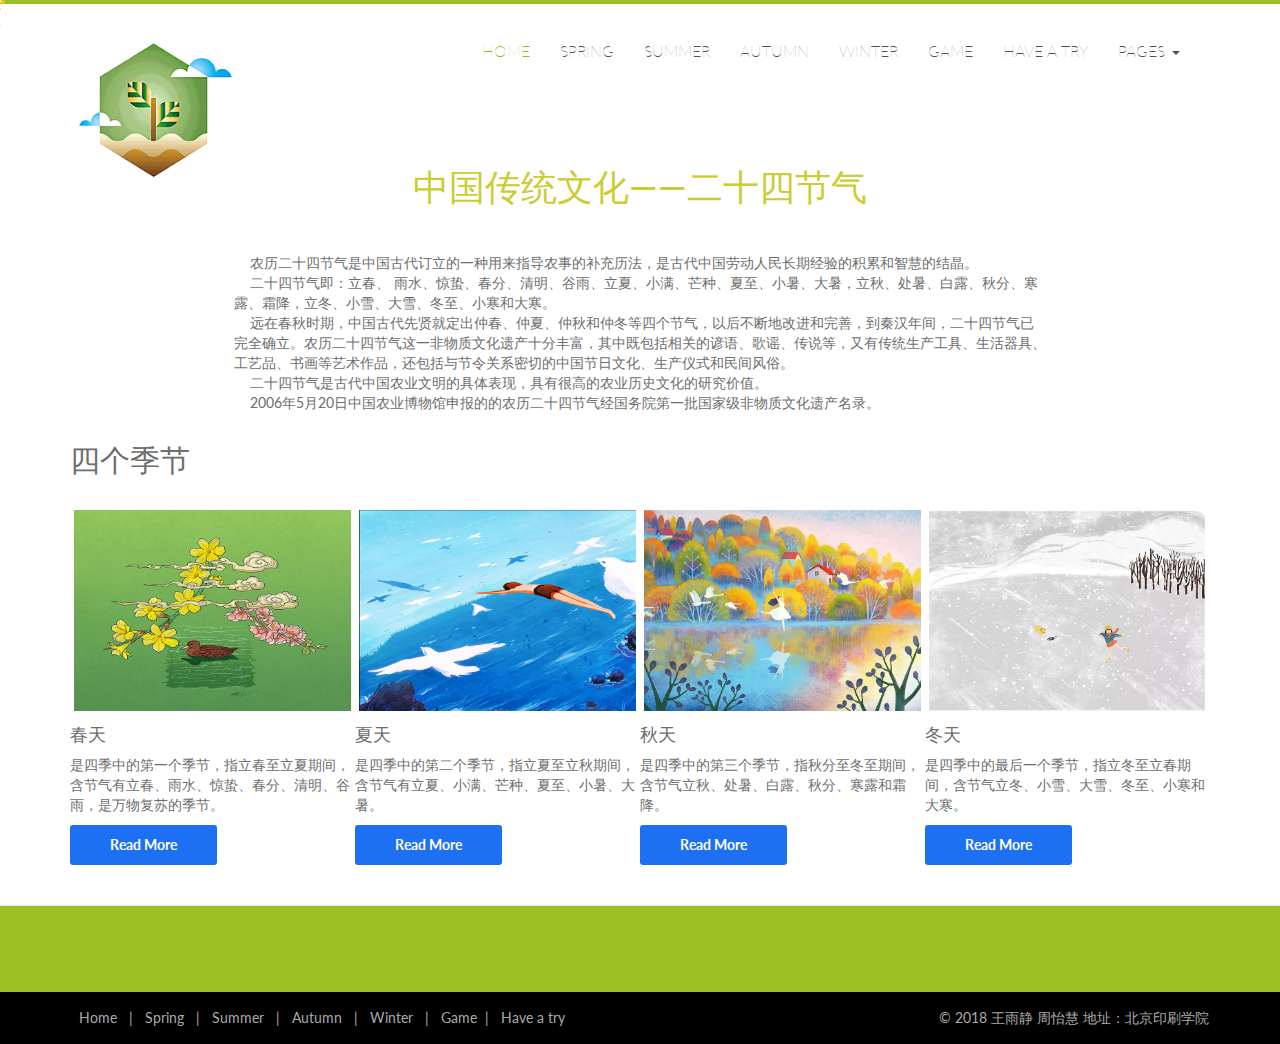
<file: index.html>
<!DOCTYPE html>
<html lang="en">
<head>
	<meta charset="utf-8">
	<meta name="viewport" content="width=device-width, initial-scale=1.0">
	<meta name="description" content="">
	<meta name="author" content="">
	<title>Home</title>
	<link rel="favicon" href="assets/images/favicon.png">
	<link rel="stylesheet" media="screen" href="https://fonts.googleapis.com/css?family=Open+Sans:300,400,700">
	<link rel="stylesheet" href="assets/css/bootstrap.min.css">
	<link rel="stylesheet" href="assets/css/font-awesome.min.css"> 
	<link rel="stylesheet" href="assets/css/bootstrap-theme.css" media="screen"> 
	<link rel="stylesheet" href="assets/css/style.css">
    <link rel='stylesheet' id='camera-css'  href='assets/css/camera.css' type='text/css' media='all'> 
	<!-- HTML5 shim and Respond.js IE8 support of HTML5 elements and media queries -->
	<!--[if lt IE 9]>
	<script src="assets/js/html5shiv.js"></script>
	<script src="assets/js/respond.min.js"></script>
	<![endif]-->
<style type="text/css">
.title {
	font-size: 36px;
	color: #CC3;
	text-decoration: blink;
}
</style></head>
<body>
	<!-- Fixed navbar -->
	<div class="navbar navbar-inverse">
		<div class="container">
			<div class="navbar-header">
				<!-- Button for smallest screens -->
				<button type="button" class="navbar-toggle" data-toggle="collapse" data-target=".navbar-collapse"><span class="icon-bar"></span><span class="icon-bar"></span><span class="icon-bar"></span></button>
				<a class="navbar-brand" href="index.html">
					<img src="images/logo.gif" alt="Techro HTML5 template"></a>
			</div>
			<div class="navbar-collapse collapse">
				<ul class="nav navbar-nav pull-right mainNav">
					<li class="active"><a href="index.html">Home</a></li>
					<li><a href="spring.html">Spring</a></li>
					<li><a href="summer.html">Summer</a></li>
					<li><a href="autumn.html">Autumn</a></li>
					<li><a href="winter.html">Winter</a></li>
                    <li><a href="pintugame.html">Game</a></li>
                    <li><a href="have a try.html">Have a try</a></li>
					<li class="dropdown">
						<a href="#" class="dropdown-toggle" data-toggle="dropdown">Pages <b class="caret"></b></a>
						<ul class="dropdown-menu">
							<li><a href="spring.html">Spring</a></li>
							<li><a href="summer.html">Summer</a></li>
							<li><a href="autumn.html">Autumn</a></li>
							<li><a href="winter.html">Winter</a></li>
						</ul>
					</li>

				</ul>
			</div>
			<!--/.nav-collapse -->
		</div>
	</div>
	<!-- /.navbar -->

	<!-- Header --><!-- /Header -->
  
      <section class="container">
      <div class="row"></div>
      </section>
      
    <section class="container">
<div class="row">
<div align="center">
  <table width="812" border="0">
    <tr>
      <td><div align="center">
        <p class="title">&nbsp;</p>
        <p class="title">中国传统文化——二十四节气</p>
        <p>&nbsp;</p>
      </div></td>
      </tr>
    <tr>
      <td><div label-module="para">&nbsp;&nbsp;&nbsp;&nbsp;农历二十四节气是中国古代订立的一种用来指导农事的补充历法，是古代中国劳动人民长期经验的积累和智慧的结晶。</div>
        <div label-module="para">&nbsp;&nbsp;&nbsp;&nbsp;二十四节气即：立春、 雨水、惊蛰、春分、清明、谷雨、立夏、小满、芒种、夏至、小暑、大暑，立秋、处暑、白露、秋分、寒露、霜降，立冬、小雪、大雪、冬至、小寒和大寒。</div>
        <div label-module="para">&nbsp;&nbsp;&nbsp;&nbsp;远在春秋时期，中国古代先贤就定出仲春、仲夏、仲秋和仲冬等四个节气，以后不断地改进和完善，到秦汉年间，二十四节气已完全确立。农历二十四节气这一非物质文化遗产十分丰富，其中既包括相关的谚语、歌谣、传说等，又有传统生产工具、生活器具、工艺品、书画等艺术作品，还包括与节令关系密切的中国节日文化、生产仪式和民间风俗。</div>
        <div label-module="para">&nbsp;&nbsp;&nbsp;&nbsp;二十四节气是古代中国农业文明的具体表现，具有很高的农业历史文化的研究价值。</div>
        <div label-module="para">&nbsp;&nbsp;&nbsp;&nbsp;2006年5月20日中国农业博物馆申报的的农历二十四节气经国务院第一批国家级非物质文化遗产名录。</div></td>
      </tr>
  </table>
</div>
<div class="col-md-12">
  <h2><span>四个季节</span></h2>
    <div class="carousel slide" id="myCarousel">
        <div class="carousel-inner">
            <div class="item active">
                    <ul class="thumbnails">
                        <li class="col-md-3">
                            <div class="thumbnail">
                                <a href="#"><img src="assets/images/portfolio/spring.jpg" alt=""></a>
                            </div>
                            <div class="caption">
                                <h4>春天</h4>
                				<p>是四季中的第一个季节，指立春至立夏期间，含节气有立春、雨水、惊蛰、春分、清明、谷雨，是万物复苏的季节。</p>
                                <a class="btn btn-mini" href="spring.html">Read More</a>
                            </div>
                        </li>
                        <li class="col-md-3">
                            <div class="thumbnail">
                                <a href="#"><img src="assets/images/portfolio/summer.jpg" alt=""></a>
                            </div>
                            <div class="caption">
                                <h4>夏天</h4>
                				<p>是四季中的第二个季节，指立夏至立秋期间，含节气有立夏、小满、芒种、夏至、小暑、大暑。</p>
                                <a class="btn btn-mini" href="summer.html">Read More</a>
                            </div>
                        </li>
                        <li class="col-md-3">
                            <div class="thumbnail">
                                <a href="#"><img src="assets/images/portfolio/fall.jpg" alt=""></a>
                            </div>
                            <div class="caption">
                                <h4>秋天</h4>
                				<p>是四季中的第三个季节，指秋分至冬至期间，含节气立秋、处暑、白露、秋分、寒露和霜降。</p>
                                <a class="btn btn-mini" href="autumn.html">Read More</a>
                            </div>
                        </li>
                        <li class="col-md-3">
                            <div class="thumbnail">
                                <a href="#"><img src="assets/images/portfolio/winter.jpg" alt=""></a>
                            </div>
                            <div class="caption">
                                <h4>冬天</h4>
                				<p>是四季中的最后一个季节，指立冬至立春期间，含节气立冬、小雪、大雪、冬至、小寒和大寒。</p>
                                <a class="btn btn-mini" href="winter.html">Read More</a>
                            </div>
                        </li>
                    </ul>
          </div><!-- /Slide1 --> 
            
           
        
        
                              
    </div><!-- /#myCarousel -->
        
</div><!-- /.span12 -->          
</div><!-- /.row --> 
</section><!-- /.container -->
		 
    <footer id="footer">
		<div class="container">
			<div class="social text-center">
				<a href="#"><i class="fa fa-twitter"></i></a>
				<a href="#"><i class="fa fa-facebook"></i></a>
				<a href="#"><i class="fa fa-dribbble"></i></a>
				<a href="#"><i class="fa fa-flickr"></i></a>
				<a href="#"><i class="fa fa-github"></i></a>
			</div>

			<div class="clear"></div>
			<!--CLEAR FLOATS-->
		</div>
		<div class="footer2">
			<div class="container">
				<div class="row">

					<div class="col-md-6 panel">
						<div class="panel-body">
							<p class="simplenav">
								<a href="index.html">Home</a> | 
								<a href="spring.html">Spring</a> |
								<a href="summer.html">Summer</a> |
								<a href="autumn.html">Autumn</a> |
								<a href="winter.html">Winter</a> |
								<a href="pintugame.html">Game</a>|
								<a href="have a try.html">Have a try</a>
							</p>
						</div>
					</div>

					<div class="col-md-6 panel">
						<div class="panel-body">
							<p class="text-right">
								 &copy;  2018 王雨静 周怡慧 地址：北京印刷学院
						  </p>
						</div>
					</div>

				</div>
				<!-- /row of panels -->
			</div>
		</div>
	</footer>

	<!-- JavaScript libs are placed at the end of the document so the pages load faster -->
	<script src="assets/js/modernizr-latest.js"></script> 
	<script type='text/javascript' src='assets/js/jquery.min.js'></script>
    <script type='text/javascript' src='assets/js/fancybox/jquery.fancybox.pack.js'></script>
    
    <script type='text/javascript' src='assets/js/jquery.mobile.customized.min.js'></script>
    <script type='text/javascript' src='assets/js/jquery.easing.1.3.js'></script> 
    <script type='text/javascript' src='assets/js/camera.min.js'></script> 
    <script src="assets/js/bootstrap.min.js"></script> 
	<script src="assets/js/custom.js"></script>
    <script>
		jQuery(function(){
			
			jQuery('#camera_wrap_4').camera({
				height: '600',
				loader: 'bar',
				pagination: false,
				thumbnails: false,
				hover: false,
				opacityOnGrid: false,
				imagePath: 'assets/images/'
			});

		});
	</script>
    <style>.stage {position: fixed;top: 0;left: 0;width: 100%;height: 100%;z-index: 5;pointer-events: none}</style>



<canvas id="stage1" class="stage"></canvas>


<script type="text/javascript" src="assets/js/jquery.js"></script>
<script type="text/javascript" src="assets/js/canvas.js"></script>
	
</body>
</html>
</file>
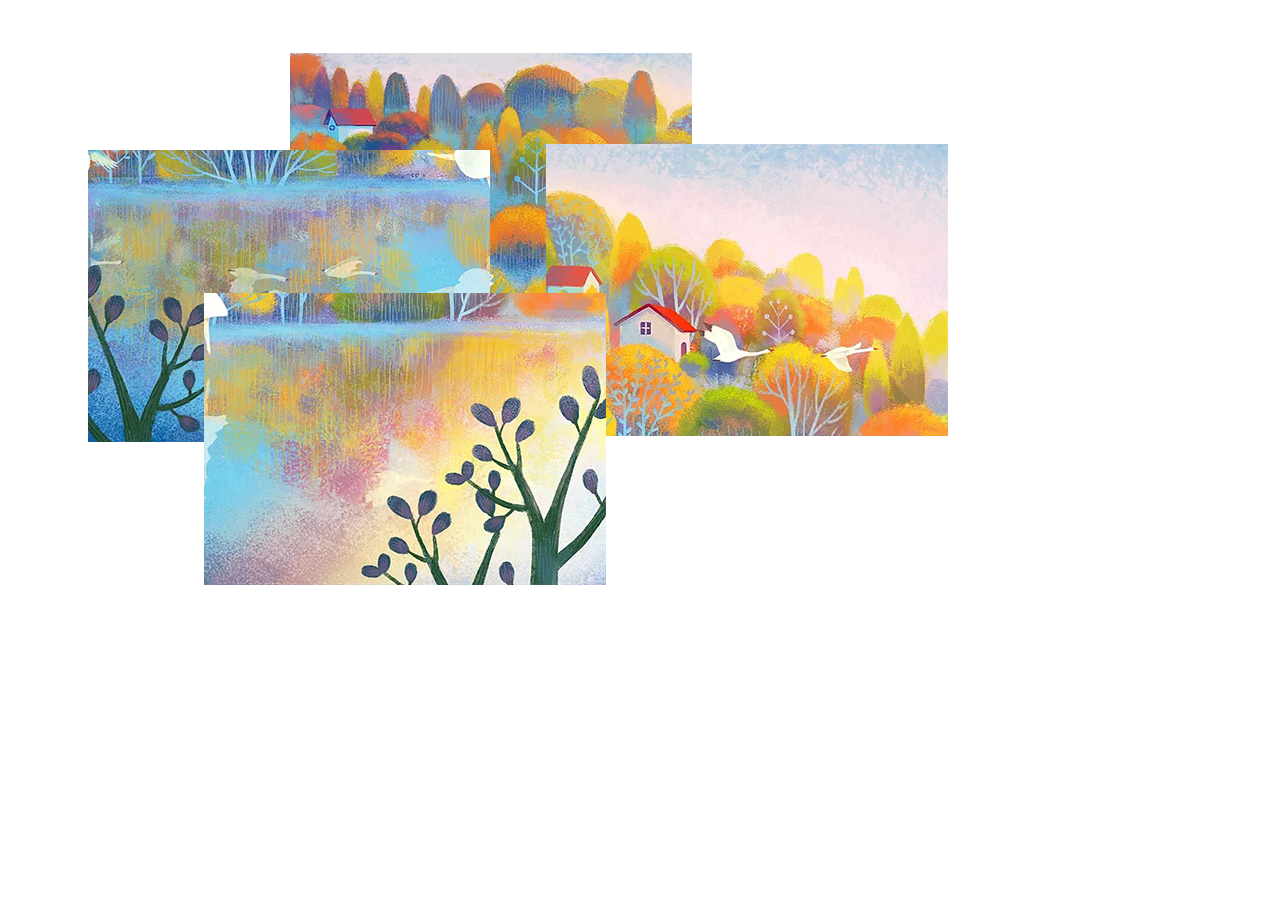
<file: pintugame.html>
<!DOCTYPE html PUBLIC "-//W3C//DTD XHTML 1.0 Transitional//EN" "http://www.w3.org/TR/xhtml1/DTD/xhtml1-transitional.dtd">
<html xmlns="http://www.w3.org/1999/xhtml">
<head>
<meta http-equiv="Content-Type" content="text/html; charset=utf-8" />
<title>拼图游戏</title>
<style type="text/css">
#apDiv1 {
	position:absolute;
	width:804px;
	height:584px;
	z-index:1;
}
#apDiv2 {
	position:absolute;
	width:402px;
	height:292px;
	z-index:1;
	left: 282px;
	top: 45px;
}
#apDiv3 {
	position:absolute;
	width:402px;
	height:292px;
	z-index:1;
	left: 538px;
	top: 136px;
}
#apDiv4 {
	position:absolute;
	width:402px;
	height:292px;
	z-index:2;
	left: 88px;
	top: 150px;
}
#apDiv5 {
	position:absolute;
	width:402px;
	height:292px;
	z-index:3;
	left: 204px;
	top: 293px;
}
</style>
<script type="text/javascript">
function MM_scanStyles(obj, prop) { //v9.0
  var inlineStyle = null; var ccProp = prop; var dash = ccProp.indexOf("-");
  while (dash != -1){ccProp = ccProp.substring(0, dash) + ccProp.substring(dash+1,dash+2).toUpperCase() + ccProp.substring(dash+2); dash = ccProp.indexOf("-");}
  inlineStyle = eval("obj.style." + ccProp);
  if(inlineStyle) return inlineStyle;
  var ss = document.styleSheets;
  for (var x = 0; x < ss.length; x++) { var rules = ss[x].cssRules;
	for (var y = 0; y < rules.length; y++) { var z = rules[y].style;
	  if(z[prop] && (rules[y].selectorText == '*[ID"' + obj.id + '"]' || rules[y].selectorText == '#' + obj.id)) {
        return z[prop];
  }  }  }  return "";
}

function MM_getProp(obj, prop) { //v8.0
  if (!obj) return ("");
  if (prop == "L") return obj.offsetLeft;
  else if (prop == "T") return obj.offsetTop;
  else if (prop == "W") return obj.offsetWidth;
  else if (prop == "H") return obj.offsetHeight;
  else {
    if (typeof(window.getComputedStyle) == "undefined") {
	    if (typeof(obj.currentStyle) == "undefined"){
		    if (prop == "P") return MM_scanStyles(obj,"position");
        else if (prop == "Z") return MM_scanStyles(obj,"z-index");
        else if (prop == "V") return MM_scanStyles(obj,"visibility");
	    } else {
	      if (prop == "P") return obj.currentStyle.position;
        else if (prop == "Z") return obj.currentStyle.zIndex;
        else if (prop == "V") return obj.currentStyle.visibility;
	    }
    } else {
	    if (prop == "P") return window.getComputedStyle(obj,null).getPropertyValue("position");
      else if (prop == "Z") return window.getComputedStyle(obj,null).getPropertyValue("z-index");
      else if (prop == "V") return window.getComputedStyle(obj,null).getPropertyValue("visibility");
    }
  }
}

function MM_dragLayer(objId,x,hL,hT,hW,hH,toFront,dropBack,cU,cD,cL,cR,targL,targT,tol,dropJS,et,dragJS) { //v9.01
  //Copyright 2005-2006 Adobe Macromedia Software LLC and its licensors. All rights reserved.
  var i,j,aLayer,retVal,curDrag=null,curLeft,curTop,IE=document.all;
  var NS=(!IE&&document.getElementById); if (!IE && !NS) return false;
  retVal = true; if(IE && event) event.returnValue = true;
  if (MM_dragLayer.arguments.length > 1) {
    curDrag = document.getElementById(objId); if (!curDrag) return false;
    if (!document.allLayers) { document.allLayers = new Array();
      with (document){ if (NS) { var spns = getElementsByTagName("span"); var all = getElementsByTagName("div");
        for (i=0;i<spns.length;i++) if (MM_getProp(spns[i],'P')) allLayers[allLayers.length]=spns[i];}
        for (i=0;i<all.length;i++) {
	        if (MM_getProp(all[i],'P')) allLayers[allLayers.length]=all[i]; 
        }
    } }
    curDrag.MM_dragOk=true; curDrag.MM_targL=targL; curDrag.MM_targT=targT;
    curDrag.MM_tol=Math.pow(tol,2); curDrag.MM_hLeft=hL; curDrag.MM_hTop=hT;
    curDrag.MM_hWidth=hW; curDrag.MM_hHeight=hH; curDrag.MM_toFront=toFront;
    curDrag.MM_dropBack=dropBack; curDrag.MM_dropJS=dropJS;
    curDrag.MM_everyTime=et; curDrag.MM_dragJS=dragJS;
  
    curDrag.MM_oldZ = MM_getProp(curDrag,'Z');
    curLeft = MM_getProp(curDrag,'L');
    if (String(curLeft)=="NaN") curLeft=0; curDrag.MM_startL = curLeft;
    curTop = MM_getProp(curDrag,'T');
    if (String(curTop)=="NaN") curTop=0; curDrag.MM_startT = curTop;
    curDrag.MM_bL=(cL<0)?null:curLeft-cL; curDrag.MM_bT=(cU<0)?null:curTop-cU;
    curDrag.MM_bR=(cR<0)?null:curLeft+cR; curDrag.MM_bB=(cD<0)?null:curTop+cD;
    curDrag.MM_LEFTRIGHT=0; curDrag.MM_UPDOWN=0; curDrag.MM_SNAPPED=false; //use in your JS!
    document.onmousedown = MM_dragLayer; document.onmouseup = MM_dragLayer;
    if (NS) document.captureEvents(Event.MOUSEDOWN|Event.MOUSEUP);
    } else {
    var theEvent = ((NS)?objId.type:event.type);
    if (theEvent == 'mousedown') {
      var mouseX = (NS)?objId.pageX : event.clientX + document.body.scrollLeft;
      var mouseY = (NS)?objId.pageY : event.clientY + document.body.scrollTop;
      var maxDragZ=null; document.MM_maxZ = 0;
      for (i=0; i<document.allLayers.length; i++) { aLayer = document.allLayers[i];
        var aLayerZ = MM_getProp(aLayer,'Z');
        if (aLayerZ > document.MM_maxZ) document.MM_maxZ = aLayerZ;
        var isVisible = (MM_getProp(aLayer,'V')).indexOf('hid') == -1;
        if (aLayer.MM_dragOk != null && isVisible) with (aLayer) {
          var parentL=0; var parentT=0;
          if (NS) { parentLayer = aLayer.parentNode;
            while (parentLayer != null && parentLayer != document && MM_getProp(parentLayer,'P')) {
              parentL += parseInt(MM_getProp(parentLayer,'L')); parentT += parseInt(MM_getProp(parentLayer,'T'));
              parentLayer = parentLayer.parentNode;
              if (parentLayer==document) parentLayer = null;
          } } else if (IE) { parentLayer = aLayer.parentElement;       
            while (parentLayer != null && MM_getProp(parentLayer,'P')) {
              parentL += MM_getProp(parentLayer,'L'); parentT += MM_getProp(parentLayer,'T');
              parentLayer = parentLayer.parentElement; } }
          var tmpX=mouseX-((MM_getProp(aLayer,'L'))+parentL+MM_hLeft);
          var tmpY=mouseY-((MM_getProp(aLayer,'T'))+parentT+MM_hTop);
          if (String(tmpX)=="NaN") tmpX=0; if (String(tmpY)=="NaN") tmpY=0;
          var tmpW = MM_hWidth;  if (tmpW <= 0) tmpW += MM_getProp(aLayer,'W');
          var tmpH = MM_hHeight; if (tmpH <= 0) tmpH += MM_getProp(aLayer,'H');
          if ((0 <= tmpX && tmpX < tmpW && 0 <= tmpY && tmpY < tmpH) && (maxDragZ == null
              || maxDragZ <= aLayerZ)) { curDrag = aLayer; maxDragZ = aLayerZ; } } }
      if (curDrag) {
        document.onmousemove = MM_dragLayer;
        curLeft = MM_getProp(curDrag,'L');
        curTop = MM_getProp(curDrag,'T');
        if (String(curLeft)=="NaN") curLeft=0; if (String(curTop)=="NaN") curTop=0;
        MM_oldX = mouseX - curLeft; MM_oldY = mouseY - curTop;
        document.MM_curDrag = curDrag;  curDrag.MM_SNAPPED=false;
        if(curDrag.MM_toFront) {
          var newZ = parseInt(document.MM_maxZ)+1;
          eval('curDrag.'+('style.')+'zIndex=newZ');
          if (!curDrag.MM_dropBack) document.MM_maxZ++; }
        retVal = false; if(!NS) event.returnValue = false;
    } } else if (theEvent == 'mousemove') {
      if (document.MM_curDrag) with (document.MM_curDrag) {
        var mouseX = (NS)?objId.pageX : event.clientX + document.body.scrollLeft;
        var mouseY = (NS)?objId.pageY : event.clientY + document.body.scrollTop;
        var newLeft = mouseX-MM_oldX; var newTop  = mouseY-MM_oldY;
        if (MM_bL!=null) newLeft = Math.max(newLeft,MM_bL);
        if (MM_bR!=null) newLeft = Math.min(newLeft,MM_bR);
        if (MM_bT!=null) newTop  = Math.max(newTop ,MM_bT);
        if (MM_bB!=null) newTop  = Math.min(newTop ,MM_bB);
        MM_LEFTRIGHT = newLeft-MM_startL; MM_UPDOWN = newTop-MM_startT;
        if (NS){style.left = newLeft + "px"; style.top = newTop + "px";}
        else {style.pixelLeft = newLeft; style.pixelTop = newTop;}
        if (MM_dragJS) eval(MM_dragJS);
        retVal = false; if(!NS) event.returnValue = false;
    } } else if (theEvent == 'mouseup') {
      document.onmousemove = null;
      if (NS) document.releaseEvents(Event.MOUSEMOVE);
      if (NS) document.captureEvents(Event.MOUSEDOWN); //for mac NS
      if (document.MM_curDrag) with (document.MM_curDrag) {
        if (typeof MM_targL =='number' && typeof MM_targT == 'number' &&
            (Math.pow(MM_targL-(MM_getProp(document.MM_curDrag,'L')),2)+
             Math.pow(MM_targT-(MM_getProp(document.MM_curDrag,'T')),2))<=MM_tol) {
          if (NS) {style.left = MM_targL + "px"; style.top = MM_targT + "px";}
          else {style.pixelLeft = MM_targL; style.pixelTop = MM_targT;}
          MM_SNAPPED = true; MM_LEFTRIGHT = MM_startL-MM_targL; MM_UPDOWN = MM_startT-MM_targT; }
        if (MM_everyTime || MM_SNAPPED) eval(MM_dropJS);
        if(MM_dropBack) {style.zIndex = MM_oldZ;}
        retVal = false; if(!NS) event.returnValue = false; }
      document.MM_curDrag = null;
    }
    if (NS) document.routeEvent(objId);
  } return retVal;
}
</script>
</head>

<body onload="MM_dragLayer('apDiv2','',0,0,0,0,true,false,-1,-1,-1,-1,0,0,50,'',false,'');MM_dragLayer('apDiv3','',0,0,0,0,true,false,-1,-1,-1,-1,403,1,50,'',false,'');MM_dragLayer('apDiv4','',0,0,0,0,true,false,-1,-1,-1,-1,1,293,50,'',false,'');MM_dragLayer('apDiv5','',0,0,0,0,true,false,-1,-1,-1,-1,404,294,50,'',false,'')">
<div id="apDiv1">
  <div id="apDiv2"><img src="assets/images/pintu/1.png" width="402" height="292" />
  </div>
    <div id="apDiv3"><img src="assets/images/pintu/2.png" width="402" height="292" /></div>
</div>
  <div id="apDiv4"><img src="assets/images/pintu/3.png" width="402" height="292" /></div>
  <div id="apDiv5"><img src="assets/images/pintu/4.png" width="402" height="292" /></div>
</div>

</body>
</html>
</file>
<file: assets/css/style.css>
@import url(https://fonts.googleapis.com/css?family=Lato:400,700);
body {
	font-family: 'Lato', sans-serif;
	font-weight: normal;
    color: #6E6E6E;
    
	background: #fff;
}
/*General*/
h1, h2, h3, h4, h5, h6 {
	font-weight: normal; 
}
h1, .h1, h2, .h2, h3, .h3 {
	margin-top: 30px;
}
h2 {
	margin: 30px 0;
}
a{
    color:#f11d25;
}
a:hover, a:focus{
    color:#f11d25;
    text-decoration: underline;
}
.navbar-toggle {
	background-color: rgba(156, 191, 35, 1);
	border-color: #9CBF23 !important;
}
.navbar-nav>li>a {
	padding-top: 12px;
	padding-bottom: 12px;
	font-weight: 100 !important;
}
blockquote {
	font-style: italic;
	font-family: Georgia;
	color: #999;
	margin: 0px 0 0px;
	padding: 0px 20px;
}
label {
	color: #777;
}
.btn-inline {
	color: #9C9C9C;
	font-size: 15px; 
}
.form-control {
	display: block;
	width: 100%;
	height: 41px;
	padding: 6px 12px;
	font-size: 14px;
	line-height: 2.428571;
	color: #555;
	background-color: #FFFFFF;
	background-image: none;
	border: 1px solid #ccc;
	border-radius: 0px;
}
.navbar-inverse .navbar-brand img {
	width: 171px;
	margin-top: -16px;
}
.section-title {
	margin-bottom: 20px;
}
/* Header */
#head {
	/*background: #181015 url( ../images/bg_header.jpg) no-repeat;*/
	background-size: cover;
	height: 600px;
	text-align: center;
	color: white;
	font-weight: 300;
	position: relative; 
	background-position-x: center;
}
#head.secondary {
	height: 100px;
	min-height: 100px;
	padding-top: 0px;
}
#head .lead {
	font-size: 44px;
	margin-bottom: 6px;
	color: white;
	line-height: 1.15em;
}
#head .tagline {
	color: rgba(255,255,255,0.75);
	margin-bottom: 25px;
}
#head .tagline a {
	color: #fff;
}
#head .btn {
	margin-bottom: 10px;
}
#head .btn-default {
	text-shadow: none;
	background: transparent;
	color: rgba(255,255,255,.5);
	-webkit-box-shadow: inset 0px 0px 0px 3px rgba(255,255,255,.5);
	-moz-box-shadow: inset 0px 0px 0px 3px rgba(255,255,255,.5);
	box-shadow: inset 0px 0px 0px 3px rgba(255,255,255,.5);
	background: transparent;
}

#head .btn-default:hover, #head .btn-default:focus {
	color: rgba(255,255,255,.8);
	-webkit-box-shadow: inset 0px 0px 0px 3px rgba(255,255,255,.8);
	-moz-box-shadow: inset 0px 0px 0px 3px rgba(255,255,255,.8);
	box-shadow: inset 0px 0px 0px 3px rgba(255,255,255,.8);
	background: transparent;
}
#head .btn-default:active, #head .btn-default.active {
	color: #fff;
	-webkit-box-shadow: inset 0px 0px 0px 3px #fff;
	-moz-box-shadow: inset 0px 0px 0px 3px #fff;
	box-shadow: inset 0px 0px 0px 3px #fff;
	background: transparent;
}
.tlinks{text-indent:-9999px;height:0;line-height:0;font-size:0;overflow:hidden;}
.fluid_container {
	bottom: 0;
	height: 100%;
	left: 0;
	right: 0;
	top: 0;
	z-index: 0;
}
#camera_wrap_4 {
	bottom: 0;
	height: 100%;
	left: 0;
	margin-bottom: 0!important;
	position: absolute;
	right: 0;
	top: 0;
}
.camera_bar {
	z-index: 2;
}
.camera_thumbs {
	margin-top: -100px;
	position: relative;
	z-index: 1;
}
.camera_thumbs_cont {
	border-radius: 0;
	-moz-border-radius: 0;
	-webkit-border-radius: 0;
}
.camera_overlayer {
	opacity: .1;
}
.panel {
	margin-bottom: 0px;
	background-color: transparent;
	border: 1px solid transparent;
	border-radius: 0px;
	-webkit-box-shadow: none;
	box-shadow: none;
	font-size: 14px;
}
.panel-body {
	padding: 0px;
}
.btn-action, .btn-primary {
	color: #FFEFD7;
	background-image: -webkit-linear-gradient(top, #0ecfec 0%, #09bed9 100%);
	background-image: linear-gradient(to bottom, #0ecfec 0%, #09bed9 100%);
 filter: progid:DXImageTransform.Microsoft.gradient(startColorstr='#0ecfec22', endColorstr='#09bed900', GradientType=0);
 filter: progid:DXImageTransform.Microsoft.gradient(enabled = false);
	background-repeat: repeat-x;
	border: 0 none;
}
.btn-action:hover, .btn-primary:hover {
	background: #04a0b7;
}
.btn:hover, .btn:active {
	color: #F9F9F9;
	background: #1461DA;
}
ul, .list.custom-list ul {
	margin: 0 0 11px;
	list-style-type: none;
	padding-left: 10px;
}
.list.custom-list ul li {
	margin: 0;
	padding: 4px 0 5px 30px;
	border-top: 1px solid #f2f2f2;
	position: relative;
	background: url(../images/arrow.png) no-repeat 0 11px;
}
.list.custom-list ul li a {
	font: 14px/1.2em 'Roboto', sans-serif;
	color:#878787;
	text-transform: none;
	display: inline;
	position: relative;
}
.thumbnail {
	position: relative;
	margin: 0;
	border-radius: 0;
	box-shadow: none;
	border: none;
	padding: 0;
	background: none; 
	padding: 4px;
}
.thumbnail time {
	background: #f11d25;
	padding: 5px 0;
	display: block;
	text-indent: 12px;
	color: #fff;
}
.thumbnail .caption {
	padding: 9px 0 0;
	color: #606577;
}
.thumbnail .caption:hover {
}
.thumbnail .caption a {
	font: 20px;
}
.slideUp {
	top: -100px;
}
.navbar-inverse {
	background: rgba(255, 255, 255, 1);
    

margin: 0 auto;


}
/* Carousel Control */
.control-box {
    text-align: right;
    width: 100%;
    }
    .carousel-control{
        background: #666;
        border: 0px;
        border-radius: 0px;
        display: inline-block;
        font-size: 34px;
        font-weight: 200;
        line-height: 18px;
        opacity: 0.5;
        padding: 4px 10px 0px;
        position: static;
        height: 30px;
        width: 40px;
        }

#myCarousel ul, #myCarousel ul li { 
  padding: 0px;
  margin: 0px;
}
.navbar-inverse {
	border: none;
	border-top: 4px solid #9CBF23;
}
.navbar-inverse .navbar-nav > li > a, .navbar-inverse .navbar-nav > .open ul > a {
	color: #515151;
	font-size: 16px;
	text-transform: uppercase;
}
.navbar-inverse .navbar-nav > li > a:hover, .navbar-inverse .navbar-nav > li > a:focus, .navbar-inverse .navbar-nav > .open > a:hover, .navbar-inverse .navbar-nav > .open > a:focus {
	background: none;
	color: #93BD00 !important;
}
.navbar-inverse .navbar-nav > .active > a {
	color: #93BA0F;
	border-radius: 5px;
}
.navbar-inverse .navbar-nav > li > a, .navbar-inverse .navbar-nav > .open ul > a {
	text-align: left;
}
/* Highlights*/
.highlight {
	margin-top: 40px;
}
.h-caption {
	text-align: center;
}
.h-caption i {
	display: block;
	font-size: 54px;
	color: #f11d25;
	margin-bottom: 36px;
}
.h-caption h4 {
	color: #382526;
	font-size: 16px;
	font-weight: bold;
	margin-bottom: 20px;
}
div.hbox {
	background: #fff;
	padding: 10px 15px;
}
.h-body {
}
.jumbotron {
	background-color: #E0E0E0;
}
.page-header {
	border-bottom: 1px solid #15c008;
}
.page-title {
	margin-top: 20px;
	font-weight: 300;
	color: #15c008;
}
.text-muted {
	color: #888;
}
.breadcrumb {
	background: none;
	padding: 0;
	margin: 30px 0 0px 0;
}
ul.list-spaces li {
	margin-bottom: 10px;
}
/* Helpers */
.container-full {
	margin: 0 auto;
	width: 100%;
}
.top-space {
	margin-top: 60px;
}
.top-margin {
	margin-top: 20px;
}
.circle {
	background: rgb(214, 214, 214);
	width: 95px;
	height: 95px;
	border-radius: 90px;
	line-height: 95px;
	margin: 0 auto 20px;
}
img {
	max-width: 100%;
}
img.pull-right {
	margin-left: 10px;
}
img.pull-left {
	margin-right: 10px;
}
#map {
	width: 100%;
	height: 280px;
}
#social {
	margin-top: 50px;
	margin-bottom: 50px;
}
#social .wrapper {
	width: 340px;
	margin: 0 auto;
}
.sidebar {
	padding-top: 36px;
	padding-bottom: 30px;
}
.sidebar .panel {
	margin-bottom: 20px;
}
.sidebar h1, .sidebar .h1, .sidebar h2, .sidebar .h2, .sidebar h3, .sidebar .h3 {
	margin-top: 20px;
}
.featured-box {
	padding: 20px;
	margin-bottom: 20px;
}
.featured-box .text {
	padding-left: 80px;
}
.featured-box h3 {
	margin: 0 0 5px 0;
}
.featured-box i {
	position: absolute;
	display: inline-block;
	color: #9DBF26;
	border: solid 1px #9DBF26; 
	padding: 0px;
	border-radius: 50px;
	width: 24px;
	height: 24px;
	margin: 0px;
	width: 60px;
	height: 60px;
	text-align: center;
	line-height: 60px;
}
footer {
	border-top: 1px solid #e5e5e5;
	background: #9DBF26;
	margin-top: 40px;
}
.social {
	margin: 20px 0;
}
.social a {
	font-size: 32px;
	margin: 0 10px;
	color: #CAEC52;
}
.social a:hover {
	color: #596F09;
}
/* Footer */
.footer1 {
	background: #fff;
	padding: 30px 0 0 0;
	font-size: 12px;
	color: #999;
}
.footer1 a {
	color: #ccc;
}
.footer1 a:hover {
	color: #fff;
}
.footer1 .panel {
	margin-bottom: 30px;
}
.footer1 .panel-title {
	font-size: 17px;
	font-weight: bold;
	color: #ccc;
	margin: 0 0 20px;
}
.footer1 .entry-meta {
	border-top: 1px solid #ccc;
	border-bottom: 1px solid #ccc;
	margin: 0 0 35px 0;
	padding: 2px 0;
	color: #888888;
	font-size: 12px;
	font-size: 0.75rem;
}
.footer1 .entry-meta a {
	color: #333333;
}
.footer1 .entry-meta .meta-in {
	border-top: 1px solid #ccc;
	border-bottom: 1px solid #ccc;
	padding: 10px 0;
}
.follow-me-icons {
	font-size: 30px;
}
.follow-me-icons i {
	float: left;
	margin: 0 10px 0 0;
	color: #f11d25;
}
.footer2 {
	background: #000;
	padding: 15px 0;
	color: #aaa;
	font-size: 12px;
}
.footer2 a {
	color: #aaa;
}
.footer2 a:hover {
	color: #fff;
	font-size: 14px;
}
.footer2 p {
	margin: 0;
}
.panel-simplenav {
	margin-left: -5px;
}
.panel-simplenav a {
	margin: 0 5px;
}
#services .fa {
	color: #f11d25;
}
/* carousel */
#quote-carousel {
	padding: 0 10px 30px 10px;
	margin-top: 30px 0px 0px;
}
/* Control buttons  */
#quote-carousel .carousel-control {
	background: none;
	color: #222;
	font-size: 2.3em;
	text-shadow: none;
	margin-top: 30px;
}
/* Previous button  */
#quote-carousel .carousel-control.left {
	left: -12px;
}
/* Next button  */
#quote-carousel .carousel-control.right {
	right: -12px !important;
}
/* Changes the position of the indicators */
#quote-carousel .carousel-indicators {
	right: 50%;
	top: auto;
	bottom: 0px;
	margin-right: -19px;
}
/* Changes the color of the indicators */
#quote-carousel .carousel-indicators li {
	background: #c0c0c0;
}
#quote-carousel .carousel-indicators .active {
	background: #333333;
}
#quote-carousel img {
	width: 250px;
	height: 100px;
}
/* End carousel */

.item blockquote {
	border-left: none;
	margin: 0;
}
.item blockquote img {
	margin-bottom: 10px;
}
.item blockquote p:before {
	content: "\f10d";
	font-family: 'Fontawesome';
	float: left;
	margin-right: 10px;
}
.contact ul {
	padding: 0px;
}
.contact ul li {
	margin-bottom: 10px;
	list-style: none;
}
footer ul li {
	list-style: none;
}
#map-canvas {
	height: 100%;
	margin: 0px;
	padding: 0px;
}
/* ------- */

.isotopeWrapper article {
	margin-bottom: 30px;
}
#portfolio {
}
#portfolio img {
	width: 100%;
}
#portfolio article p {
	margin-bottom: 1.45em;
	/*set next row on the baseline*/;
}
nav#filter {
	margin-bottom: 1.5em;
}
nav#filter li {
	display: inline-block;
	margin: 10px;
}
nav#filter a {
	padding: 4px 12px;
	line-height: 20px;
	border: 1px solid #9DBF26;
	text-decoration: none;
	color: #9DBF26;
}
nav#filter a.current {
	background: #9DBF26;
	color: #fff;
}
.iconColor .fa {
	color: #ee0c45;
}
.portfolio-items article img {
	width: 100%;
}
.portfolio-item {
	display: block;
	position: relative;
	-webkit-transition: all 0.2s ease-in-out;
	-moz-transition: all 0.2s ease-in-out;
	-o-transition: all 0.2s ease-in-out;
	transition: all 0.2s ease-in-out;
}
.portfolio-item img {
	-webkit-transition: all 300ms linear;
	-moz-transition: all 300ms linear;
	-o-transition: all 300ms linear;
	-ms-transition: all 300ms linear;
	transition: all 300ms linear;
}
.portfolio-item .portfolio-desc {
	display: block;
	opacity: 0;
	position: absolute;
	width: 100%;
	left: 0;
	top: 0;
	color: rgba(220, 220, 220);
}
.fancybox-overlay {
	background: rgba(0, 0, 0, 0.64);
}
.portfolio-item:hover .portfolio-desc {
	padding-top: 20%;
	height: 100%;
	transition: all 200ms ease-in-out 0s;
	opacity: 1;
	background: rgba(61, 61, 61, 0.67);
}
.portfolio-item .portfolio-desc a {
	color: #fff;
	text-align: center;
	display: block;
}
.portfolio-item .portfolio-desc a:hover {
	/*text-shadow: 2px 2px 1px rgba(0, 0, 0, 0.7);*/
	text-decoration: none;
}
.portfolio-item .portfolio-desc .folio-info {
	top: -20px;
	padding: 30px;
	height: 0;
	opacity: 0;
	position: relative;
}
.portfolio-item:hover .folio-info {
	height: 100%;
	opacity: 1;
	transition: all 500ms ease-in-out 0s;
	top: 5px;
}
.portfolio-item .portfolio-desc .folio-info h5 {
	text-transform: uppercase;
	text-align: center;
	font-weight: bold;
	font-size: 1.4em;
}
.portfolio-item .portfolio-desc .folio-info p {
	color: #ffffff;
	font-size: 12px;
}
.newsBox {
	margin-bottom: 12px;
}
.newsBox img {
	width: 100% !important;
}
/*Da Slider*/
.da-slider {
	width: auto;
	height: auto;
	max-height: initial;
	position: absolute;
	top: 0px;
	bottom: 0px;
	right: 0px;
	left: 0px;
}
.da-slide h2 {
	text-align: left;
	top: 15%;
	font-weight: bold;
}
.da-slide p {
	text-align: left;
	top: 40%;
	font-size: 30px;
}
.da-arrows span {
	position: absolute;
	top: 45%;
}
.da-dots span.da-dots-current:after {
	content: '';
	background: #f11d25;
}
.team-member {
	padding-top: 5px;
	margin-bottom: 15px;
}
.team-heading {
	display: block;
	width: 100%;
}
.member-img {
	overflow: hidden;
}
.member-img img {
	border-radius: 0px; 
}
.team-socials {
	margin: 15px 0;
	display: block;
	text-align: center;
}
.team-socials i {
	width: 35px;
	height: 35px;
	position: relative;
	display: inline-block;
	text-align: center;
	font-size: 18px;
	color: #C7C7C7;
}
.team-socials i:hover {
	color: #f11d25;
}
.team-member h4 {
	font-size: 19px;
	line-height: 32px;
	padding: 10px 0 0;
	text-align: center;
	margin: 0px;
}
.team-member .pos {
	display: block;
	margin: 0;
	text-align: center;
}
#head.secondary {
	height: 140px;
	padding-top: 0px;
	background: #181015 url(../images/bg_header.jpg) 0px -270px no-repeat;
	background: #9DBF26;
	background-size: cover;
	text-align: left; 
}
#head.secondary h1{ 
    
 line-height: 137px;
    
 COLOR: #fff;
}
/*Price table*/
.flat {
	margin: 30px 0;
}
.flat .plan {
	border-radius: 0px;
	list-style: none;
	padding: 0 0 20px;
	margin: 0 0 15px;
	background: #fff;
	text-align: center;
	box-shadow: 0px 3px 3px rgba(0, 0, 0, 0.29) !important;
}
.flat .plan li {
	padding: 10px 15px;
	color: #ccc;
	border-top: 1px solid #f5f5f5;
	-webkit-transition: 300ms;
	transition: 300ms;
}
.flat .plan li.plan-price {
	border-top: 0;
}
.flat .plan li.plan-name {
	border-radius: 0;
	padding: 15px;
	font-size: 24px;
	line-height: 24px;
	color: #777;
	background: #C7C7C7;
	margin-bottom: 30px;
	border-top: 0;
}
.flat .plan li > strong {
	color: #6B6B6B;
	font-weight: normal;
}
.flat .plan li.plan-action {
	margin-top: 10px;
	border-top: 0;
}
.flat .plan.featured {
	-webkit-transform: scale(1.1);
	-ms-transform: scale(1.1);
	transform: scale(1.1);
}
.flat .plan.featured:hover li.plan-name, .flat .plan:hover li.plan-name, .flat .plan.featured.plan-name {
	background: #9DBF26 !important;
	color: #fff;
}
.btn {
	background: #1D70F1;
	color: #fff;
}
.footer2 a {
	padding: 4px 8px;
}

/**
  MEDIA QUERIES
*/
@media (max-width: 767px) {
#head.secondary {
	height: 80px;
	min-height: 80px;
	background-size: initial;
}
#camera_wrap_4, #head{
height:480px !important;
}
#head .lead {
	font-size: 34px;
}
}

/* Small devices (tablets, 768px and up) */
@media (min-width: 768px) {
#quote-carousel {
	margin-bottom: 0;
	padding: 0 40px 30px 40px;
	margin-top: 30px;
}
}

@media (max-width: 767px) {
.navbar-collapse ul {
	text-align: right;
	margin-right: 0px;
}
}

/* Small devices (tablets, up to 768px) */
@media (max-width: 768px) {
/* Make the indicators larger for easier clicking with fingers/thumb on mobile */
#camera_wrap_4, #head{
height:480px !important;
}
.navbar-inverse .navbar-nav > li > a, .navbar-inverse .navbar-nav > .open ul > a {
	font-size: 13px;
}
    .navbar-inverse .navbar-nav > li > a, .navbar-inverse .navbar-nav > .open ul > a {
text-align: right;
}
#quote-carousel .carousel-indicators {
	bottom: -20px !important;
}
#quote-carousel .carousel-indicators li {
	display: inline-block;
	margin: 0px 5px;
	width: 15px;
	height: 15px;
}
#quote-carousel .carousel-indicators li.active {
	margin: 0px 5px;
	width: 20px;
	height: 20px;
}
.footer2 p {
	margin: 0;
	text-align: center;
}
}

@media (max-width: 420px) {
    .navbar-inverse {
background: rgba(255, 255, 255, 0.8);
    }
#camera_wrap_4, #head{
height:380px !important;
}
.da-slide h2 {
	font-size: 28px;
}
.da-slide p {
	font-size: 19px;
	font-weight: 400;
}
}
</file>
<file: assets/css/camera.css>
/**************************
*
*	GENERAL
*
**************************/
.camera_wrap a, .camera_wrap img, 
.camera_wrap ol, .camera_wrap ul, .camera_wrap li,
.camera_wrap table, .camera_wrap tbody, .camera_wrap tfoot, .camera_wrap thead, .camera_wrap tr, .camera_wrap th, .camera_wrap td
.camera_thumbs_wrap a, .camera_thumbs_wrap img, 
.camera_thumbs_wrap ol, .camera_thumbs_wrap ul, .camera_thumbs_wrap li,
.camera_thumbs_wrap table, .camera_thumbs_wrap tbody, .camera_thumbs_wrap tfoot, .camera_thumbs_wrap thead, .camera_thumbs_wrap tr, .camera_thumbs_wrap th, .camera_thumbs_wrap td {
	background: none;
	border: 0;
	font: inherit;
	font-size: 100%;
	margin: 0;
	padding: 0;
	vertical-align: baseline;
	list-style: none
}
.camera_wrap {
	direction: ltr;
	display: none;
	float: left;
	position: relative;
	z-index: 0;
}
.camera_wrap img {
	max-width: none!important;
}
.camera_fakehover {
	height: 100%;
	min-height: 60px;
	position: relative;
	width: 100%;
	z-index: 1;
}
.camera_wrap {
	width: 100%;
}
.camera_src {
	display: none;
}
.cameraCont, .cameraContents {
	height: 100%;
	position: relative;
	width: 100%;
	z-index: 1;
}
.cameraSlide {
	bottom: 0;
	left: 0;
	position: absolute;
	right: 0;
	top: 0;
	width: 100%;
}
.cameraContent {
	bottom: 0;
	display: none;
	left: 0;
	position: absolute;
	right: 0;
	top: 0;
	width: 100%;
}
.camera_target {
	bottom: 0;
	height: 100%;
	left: 0;
	overflow: hidden;
	position: absolute;
	right: 0;
	text-align: left;
	top: 0;
	width: 100%;
	z-index: 0;
}
.camera_overlayer {
	bottom: 0;
	height: 100%;
	left: 0;
	overflow: hidden;
	position: absolute;
	right: 0;
	top: 0;
	width: 100%;
	z-index: 0;
}
.camera_target_content {
	bottom: 0;
	left: 0;
	overflow: hidden;
	position: absolute;
	right: 0;
	top: 0;
	z-index: 2;
}
.camera_target_content .camera_link {
    background: url(assets/images/blank.gif);
	display: block;
	height: 100%;
	text-decoration: none;
}
.camera_loader {
    background: #fff url(assets/images/camera-loader.gif) no-repeat center;
	background: rgba(255, 255, 255, 0.9) url(assets/images/camera-loader.gif) no-repeat center;
	border: 1px solid #ffffff;
	-webkit-border-radius: 18px;
	-moz-border-radius: 18px;
	border-radius: 18px;
	height: 36px;
	left: 50%;
	overflow: hidden;
	position: absolute;
	margin: -18px 0 0 -18px;
	top: 50%;
	width: 36px;
	z-index: 3;
}
.camera_bar {
	bottom: 0;
	left: 0;
	overflow: hidden;
	position: absolute;
	right: 0;
	top: 0;
	z-index: 3;
}
.camera_thumbs_wrap.camera_left .camera_bar, .camera_thumbs_wrap.camera_right .camera_bar {
	height: 100%;
	position: absolute;
	width: auto;
}
.camera_thumbs_wrap.camera_bottom .camera_bar, .camera_thumbs_wrap.camera_top .camera_bar {
	height: auto;
	position: absolute;
	width: 100%;
}
.camera_nav_cont {
	height: 65px;
	overflow: hidden;
	position: absolute;
	right: 9px;
	top: 15px;
	width: 120px;
	z-index: 4;
}
.camera_caption {
	bottom: 0;
	display: block;
	position: absolute;
	width: 100%;
}
.camera_caption > div {
	padding: 10px 20px;
}
.camerarelative {
	overflow: hidden;
	position: relative;
}
.imgFake {
	cursor: pointer;
}
.camera_prevThumbs {
	bottom: 4px;
	cursor: pointer;
	left: 0;
	position: absolute;
	top: 4px;
	visibility: hidden;
	width: 30px;
	z-index: 10;
}
.camera_prevThumbs div {
	background: url(../images/camera_skins.png) no-repeat -160px 0;
	display: block;
	height: 40px;
	margin-top: -20px;
	position: absolute;
	top: 50%;
	width: 30px;
}
.camera_nextThumbs {
	bottom: 4px;
	cursor: pointer;
	position: absolute;
	right: 0;
	top: 4px;
	visibility: hidden;
	width: 30px;
	z-index: 10;
}
.camera_nextThumbs div {
	background: url(../images/camera_skins.png) no-repeat -190px 0;
	display: block;
	height: 40px;
	margin-top: -20px;
	position: absolute;
	top: 50%;
	width: 30px;
}
.camera_command_wrap .hideNav {
	display: none;
}
.camera_command_wrap {
	left: 0;
	position: relative;
	right:0;
	z-index: 4;
}
.camera_wrap .camera_pag .camera_pag_ul {
	list-style: none;
	margin: 0;
	padding: 0;
	text-align: right;
}
.camera_wrap .camera_pag .camera_pag_ul li {
	-webkit-border-radius: 8px;
	-moz-border-radius: 8px;
	border-radius: 8px;
	cursor: pointer;
	display: inline-block;
	height: 16px;
	margin: 20px 5px;
	position: relative;
	text-align: left;
	text-indent: 9999px;
	width: 16px;
}
.camera_commands_emboss .camera_pag .camera_pag_ul li {
	-moz-box-shadow:
		0px 1px 0px rgba(255,255,255,1),
		inset 0px 1px 1px rgba(0,0,0,0.2);
	-webkit-box-shadow:
		0px 1px 0px rgba(255,255,255,1),
		inset 0px 1px 1px rgba(0,0,0,0.2);
	box-shadow:
		0px 1px 0px rgba(255,255,255,1),
		inset 0px 1px 1px rgba(0,0,0,0.2);
}
.camera_wrap .camera_pag .camera_pag_ul li > span {
	-webkit-border-radius: 5px;
	-moz-border-radius: 5px;
	border-radius: 5px;
	height: 8px;
	left: 4px;
	overflow: hidden;
	position: absolute;
	top: 4px;
	width: 8px;
}
.camera_commands_emboss .camera_pag .camera_pag_ul li:hover > span {
	-moz-box-shadow:
		0px 1px 0px rgba(255,255,255,1),
		inset 0px 1px 1px rgba(0,0,0,0.2);
	-webkit-box-shadow:
		0px 1px 0px rgba(255,255,255,1),
		inset 0px 1px 1px rgba(0,0,0,0.2);
	box-shadow:
		0px 1px 0px rgba(255,255,255,1),
		inset 0px 1px 1px rgba(0,0,0,0.2);
}
.camera_wrap .camera_pag .camera_pag_ul li.cameracurrent > span {
	-moz-box-shadow: 0;
	-webkit-box-shadow: 0;
	box-shadow: 0;
}
.camera_pag_ul li img {
	display: none;
	position: absolute;
}
.camera_pag_ul .thumb_arrow {
    border-left: 4px solid transparent;
    border-right: 4px solid transparent;
    border-top: 4px solid;
	top: 0;
	left: 50%;
	margin-left: -4px;
	position: absolute;
}
.camera_prev, .camera_next, .camera_commands {
	cursor: pointer;
	height: 40px;
	margin-top: -20px;
	position: absolute;
	top: 50%;
	width: 40px;
	z-index: 2;
}
.camera_prev {
	left: 0;
}
.camera_prev > span {
	background: url(../images/camera_skins.png) no-repeat 0 0;
	display: block;
	height: 40px;
	width: 40px;
}
.camera_next {
	right: 0;
}
.camera_next > span {
	background: url(../images/camera_skins.png) no-repeat -40px 0;
	display: block;
	height: 40px;
	width: 40px;
}
.camera_commands {
	right: 41px;
}
.camera_commands > .camera_play {
	background: url(../images/camera_skins.png) no-repeat -80px 0;
	height: 40px;
	width: 40px;
}
.camera_commands > .camera_stop {
	background: url(../images/camera_skins.png) no-repeat -120px 0;
	display: block;
	height: 40px;
	width: 40px;
}
.camera_wrap .camera_pag .camera_pag_ul li {
	-webkit-border-radius: 8px;
	-moz-border-radius: 8px;
	border-radius: 8px;
	cursor: pointer;
	display: inline-block;
	height: 16px;
	margin: 20px 5px;
	position: relative;
	text-indent: 9999px;
	width: 16px;
}
.camera_thumbs_cont {
	-webkit-border-bottom-right-radius: 4px;
	-webkit-border-bottom-left-radius: 4px;
	-moz-border-radius-bottomright: 4px;
	-moz-border-radius-bottomleft: 4px;
	border-bottom-right-radius: 4px;
	border-bottom-left-radius: 4px;
	overflow: hidden;
	position: relative;
	width: 100%;
}
.camera_commands_emboss .camera_thumbs_cont {
	-moz-box-shadow:
		0px 1px 0px rgba(255,255,255,1),
		inset 0px 1px 1px rgba(0,0,0,0.2);
	-webkit-box-shadow:
		0px 1px 0px rgba(255,255,255,1),
		inset 0px 1px 1px rgba(0,0,0,0.2);
	box-shadow:
		0px 1px 0px rgba(255,255,255,1),
		inset 0px 1px 1px rgba(0,0,0,0.2);
}
.camera_thumbs_cont > div {
	float: left;
	width: 100%;
}
.camera_thumbs_cont ul {
	overflow: hidden;
	padding: 3px 4px 8px;
	position: relative;
	text-align: center;
}
.camera_thumbs_cont ul li {
	display: inline;
	padding: 0 4px;
}
.camera_thumbs_cont ul li > img {
	border: 1px solid;
	cursor: pointer;
	margin-top: 5px;
	vertical-align:bottom;
}
.camera_clear {
	display: block;
	clear: both;
}
.showIt {
	display: none;
}
.camera_clear {
	clear: both;
	display: block;
	height: 1px;
	margin: -1px 0 25px;
	position: relative;
}
/**************************
*
*	COLORS & SKINS
*
**************************/
.pattern_1 .camera_overlayer {
	background: url(../images/patterns/overlay1.png) repeat;
}
.pattern_2 .camera_overlayer {
	background: url(../images/patterns/overlay2.png) repeat;
}
.pattern_3 .camera_overlayer {
	background: url(../images/patterns/overlay3.png) repeat;
}
.pattern_4 .camera_overlayer {
	background: url(../images/patterns/overlay4.png) repeat;
}
.pattern_5 .camera_overlayer {
	background: url(../images/patterns/overlay5.png) repeat;
}
.pattern_6 .camera_overlayer {
	background: url(assets/images/patterns/overlay6.png) repeat;
}
.pattern_7 .camera_overlayer {
	background: url(assets/images/patterns/overlay7.png) repeat;
}
.pattern_8 .camera_overlayer {
	background: url(assets/images/patterns/overlay8.png) repeat;
}
.pattern_9 .camera_overlayer {
	background: url(assets/images/patterns/overlay9.png) repeat;
}
.pattern_10 .camera_overlayer {
	background: url(assets/images/patterns/overlay10.png) repeat;
}
.camera_caption {
	color: #fff;
}
.camera_caption > div {
	background: #000;
	background: rgba(0, 0, 0, 0.8);
}
.camera_wrap .camera_pag .camera_pag_ul li {
	background: #b7b7b7;
}
.camera_wrap .camera_pag .camera_pag_ul li:hover > span {
	background: #b7b7b7;
}
.camera_wrap .camera_pag .camera_pag_ul li.cameracurrent > span {
	background: #434648;
}
.camera_pag_ul li img {
	border: 4px solid #e6e6e6;
	-moz-box-shadow: 0px 3px 6px rgba(0,0,0,.5);
	-webkit-box-shadow: 0px 3px 6px rgba(0,0,0,.5);
	box-shadow: 0px 3px 6px rgba(0,0,0,.5);
}
.camera_pag_ul .thumb_arrow {
    border-top-color: #e6e6e6;
}
.camera_prevThumbs, .camera_nextThumbs, .camera_prev, .camera_next, .camera_commands, .camera_thumbs_cont {
	background: #d8d8d8;
	background: rgba(216, 216, 216, 0.85);
}
.camera_wrap .camera_pag .camera_pag_ul li {
	background: #b7b7b7;
}
.camera_thumbs_cont ul li > img {
	border-color: 1px solid #000;
}
/*AMBER SKIN*/
.camera_amber_skin .camera_prevThumbs div {
	background-position: -160px -160px;
}
.camera_amber_skin .camera_nextThumbs div {
	background-position: -190px -160px;
}
.camera_amber_skin .camera_prev > span {
	background-position: 0 -160px;
}
.camera_amber_skin .camera_next > span {
	background-position: -40px -160px;
}
.camera_amber_skin .camera_commands > .camera_play {
	background-position: -80px -160px;
}
.camera_amber_skin .camera_commands > .camera_stop {
	background-position: -120px -160px;
}
/*ASH SKIN*/
.camera_ash_skin .camera_prevThumbs div {
	background-position: -160px -200px;
}
.camera_ash_skin .camera_nextThumbs div {
	background-position: -190px -200px;
}
.camera_ash_skin .camera_prev > span {
	background-position: 0 -200px;
}
.camera_ash_skin .camera_next > span {
	background-position: -40px -200px;
}
.camera_ash_skin .camera_commands > .camera_play {
	background-position: -80px -200px;
}
.camera_ash_skin .camera_commands > .camera_stop {
	background-position: -120px -200px;
}
/*AZURE SKIN*/
.camera_azure_skin .camera_prevThumbs div {
	background-position: -160px -240px;
}
.camera_azure_skin .camera_nextThumbs div {
	background-position: -190px -240px;
}
.camera_azure_skin .camera_prev > span {
	background-position: 0 -240px;
}
.camera_azure_skin .camera_next > span {
	background-position: -40px -240px;
}
.camera_azure_skin .camera_commands > .camera_play {
	background-position: -80px -240px;
}
.camera_azure_skin .camera_commands > .camera_stop {
	background-position: -120px -240px;
}
/*BEIGE SKIN*/
.camera_beige_skin .camera_prevThumbs div {
	background-position: -160px -120px;
}
.camera_beige_skin .camera_nextThumbs div {
	background-position: -190px -120px;
}
.camera_beige_skin .camera_prev > span {
	background-position: 0 -120px;
}
.camera_beige_skin .camera_next > span {
	background-position: -40px -120px;
}
.camera_beige_skin .camera_commands > .camera_play {
	background-position: -80px -120px;
}
.camera_beige_skin .camera_commands > .camera_stop {
	background-position: -120px -120px;
}
/*BLACK SKIN*/
.camera_black_skin .camera_prevThumbs div {
	background-position: -160px -40px;
}
.camera_black_skin .camera_nextThumbs div {
	background-position: -190px -40px;
}
.camera_black_skin .camera_prev > span {
	background-position: 0 -40px;
}
.camera_black_skin .camera_next > span {
	background-position: -40px -40px;
}
.camera_black_skin .camera_commands > .camera_play {
	background-position: -80px -40px;
}
.camera_black_skin .camera_commands > .camera_stop {
	background-position: -120px -40px;
}
/*BLUE SKIN*/
.camera_blue_skin .camera_prevThumbs div {
	background-position: -160px -280px;
}
.camera_blue_skin .camera_nextThumbs div {
	background-position: -190px -280px;
}
.camera_blue_skin .camera_prev > span {
	background-position: 0 -280px;
}
.camera_blue_skin .camera_next > span {
	background-position: -40px -280px;
}
.camera_blue_skin .camera_commands > .camera_play {
	background-position: -80px -280px;
}
.camera_blue_skin .camera_commands > .camera_stop {
	background-position: -120px -280px;
}
/*BROWN SKIN*/
.camera_brown_skin .camera_prevThumbs div {
	background-position: -160px -320px;
}
.camera_brown_skin .camera_nextThumbs div {
	background-position: -190px -320px;
}
.camera_brown_skin .camera_prev > span {
	background-position: 0 -320px;
}
.camera_brown_skin .camera_next > span {
	background-position: -40px -320px;
}
.camera_brown_skin .camera_commands > .camera_play {
	background-position: -80px -320px;
}
.camera_brown_skin .camera_commands > .camera_stop {
	background-position: -120px -320px;
}
/*BURGUNDY SKIN*/
.camera_burgundy_skin .camera_prevThumbs div {
	background-position: -160px -360px;
}
.camera_burgundy_skin .camera_nextThumbs div {
	background-position: -190px -360px;
}
.camera_burgundy_skin .camera_prev > span {
	background-position: 0 -360px;
}
.camera_burgundy_skin .camera_next > span {
	background-position: -40px -360px;
}
.camera_burgundy_skin .camera_commands > .camera_play {
	background-position: -80px -360px;
}
.camera_burgundy_skin .camera_commands > .camera_stop {
	background-position: -120px -360px;
}
/*CHARCOAL SKIN*/
.camera_charcoal_skin .camera_prevThumbs div {
	background-position: -160px -400px;
}
.camera_charcoal_skin .camera_nextThumbs div {
	background-position: -190px -400px;
}
.camera_charcoal_skin .camera_prev > span {
	background-position: 0 -400px;
}
.camera_charcoal_skin .camera_next > span {
	background-position: -40px -400px;
}
.camera_charcoal_skin .camera_commands > .camera_play {
	background-position: -80px -400px;
}
.camera_charcoal_skin .camera_commands > .camera_stop {
	background-position: -120px -400px;
}
/*CHOCOLATE SKIN*/
.camera_chocolate_skin .camera_prevThumbs div {
	background-position: -160px -440px;
}
.camera_chocolate_skin .camera_nextThumbs div {
	background-position: -190px -440px;
}
.camera_chocolate_skin .camera_prev > span {
	background-position: 0 -440px;
}
.camera_chocolate_skin .camera_next > span {
	background-position: -40px -440px;
}
.camera_chocolate_skin .camera_commands > .camera_play {
	background-position: -80px -440px;
}
.camera_chocolate_skin .camera_commands > .camera_stop {
	background-position: -120px -440px	;
}
/*COFFEE SKIN*/
.camera_coffee_skin .camera_prevThumbs div {
	background-position: -160px -480px;
}
.camera_coffee_skin .camera_nextThumbs div {
	background-position: -190px -480px;
}
.camera_coffee_skin .camera_prev > span {
	background-position: 0 -480px;
}
.camera_coffee_skin .camera_next > span {
	background-position: -40px -480px;
}
.camera_coffee_skin .camera_commands > .camera_play {
	background-position: -80px -480px;
}
.camera_coffee_skin .camera_commands > .camera_stop {
	background-position: -120px -480px	;
}
/*CYAN SKIN*/
.camera_cyan_skin .camera_prevThumbs div {
	background-position: -160px -520px;
}
.camera_cyan_skin .camera_nextThumbs div {
	background-position: -190px -520px;
}
.camera_cyan_skin .camera_prev > span {
	background-position: 0 -520px;
}
.camera_cyan_skin .camera_next > span {
	background-position: -40px -520px;
}
.camera_cyan_skin .camera_commands > .camera_play {
	background-position: -80px -520px;
}
.camera_cyan_skin .camera_commands > .camera_stop {
	background-position: -120px -520px	;
}
/*FUCHSIA SKIN*/
.camera_fuchsia_skin .camera_prevThumbs div {
	background-position: -160px -560px;
}
.camera_fuchsia_skin .camera_nextThumbs div {
	background-position: -190px -560px;
}
.camera_fuchsia_skin .camera_prev > span {
	background-position: 0 -560px;
}
.camera_fuchsia_skin .camera_next > span {
	background-position: -40px -560px;
}
.camera_fuchsia_skin .camera_commands > .camera_play {
	background-position: -80px -560px;
}
.camera_fuchsia_skin .camera_commands > .camera_stop {
	background-position: -120px -560px	;
}
/*GOLD SKIN*/
.camera_gold_skin .camera_prevThumbs div {
	background-position: -160px -600px;
}
.camera_gold_skin .camera_nextThumbs div {
	background-position: -190px -600px;
}
.camera_gold_skin .camera_prev > span {
	background-position: 0 -600px;
}
.camera_gold_skin .camera_next > span {
	background-position: -40px -600px;
}
.camera_gold_skin .camera_commands > .camera_play {
	background-position: -80px -600px;
}
.camera_gold_skin .camera_commands > .camera_stop {
	background-position: -120px -600px	;
}
/*GREEN SKIN*/
.camera_green_skin .camera_prevThumbs div {
	background-position: -160px -640px;
}
.camera_green_skin .camera_nextThumbs div {
	background-position: -190px -640px;
}
.camera_green_skin .camera_prev > span {
	background-position: 0 -640px;
}
.camera_green_skin .camera_next > span {
	background-position: -40px -640px;
}
.camera_green_skin .camera_commands > .camera_play {
	background-position: -80px -640px;
}
.camera_green_skin .camera_commands > .camera_stop {
	background-position: -120px -640px	;
}
/*GREY SKIN*/
.camera_grey_skin .camera_prevThumbs div {
	background-position: -160px -680px;
}
.camera_grey_skin .camera_nextThumbs div {
	background-position: -190px -680px;
}
.camera_grey_skin .camera_prev > span {
	background-position: 0 -680px;
}
.camera_grey_skin .camera_next > span {
	background-position: -40px -680px;
}
.camera_grey_skin .camera_commands > .camera_play {
	background-position: -80px -680px;
}
.camera_grey_skin .camera_commands > .camera_stop {
	background-position: -120px -680px	;
}
/*INDIGO SKIN*/
.camera_indigo_skin .camera_prevThumbs div {
	background-position: -160px -720px;
}
.camera_indigo_skin .camera_nextThumbs div {
	background-position: -190px -720px;
}
.camera_indigo_skin .camera_prev > span {
	background-position: 0 -720px;
}
.camera_indigo_skin .camera_next > span {
	background-position: -40px -720px;
}
.camera_indigo_skin .camera_commands > .camera_play {
	background-position: -80px -720px;
}
.camera_indigo_skin .camera_commands > .camera_stop {
	background-position: -120px -720px	;
}
/*KHAKI SKIN*/
.camera_khaki_skin .camera_prevThumbs div {
	background-position: -160px -760px;
}
.camera_khaki_skin .camera_nextThumbs div {
	background-position: -190px -760px;
}
.camera_khaki_skin .camera_prev > span {
	background-position: 0 -760px;
}
.camera_khaki_skin .camera_next > span {
	background-position: -40px -760px;
}
.camera_khaki_skin .camera_commands > .camera_play {
	background-position: -80px -760px;
}
.camera_khaki_skin .camera_commands > .camera_stop {
	background-position: -120px -760px	;
}
/*LIME SKIN*/
.camera_lime_skin .camera_prevThumbs div {
	background-position: -160px -800px;
}
.camera_lime_skin .camera_nextThumbs div {
	background-position: -190px -800px;
}
.camera_lime_skin .camera_prev > span {
	background-position: 0 -800px;
}
.camera_lime_skin .camera_next > span {
	background-position: -40px -800px;
}
.camera_lime_skin .camera_commands > .camera_play {
	background-position: -80px -800px;
}
.camera_lime_skin .camera_commands > .camera_stop {
	background-position: -120px -800px	;
}
/*MAGENTA SKIN*/
.camera_magenta_skin .camera_prevThumbs div {
	background-position: -160px -840px;
}
.camera_magenta_skin .camera_nextThumbs div {
	background-position: -190px -840px;
}
.camera_magenta_skin .camera_prev > span {
	background-position: 0 -840px;
}
.camera_magenta_skin .camera_next > span {
	background-position: -40px -840px;
}
.camera_magenta_skin .camera_commands > .camera_play {
	background-position: -80px -840px;
}
.camera_magenta_skin .camera_commands > .camera_stop {
	background-position: -120px -840px	;
}
/*MAROON SKIN*/
.camera_maroon_skin .camera_prevThumbs div {
	background-position: -160px -880px;
}
.camera_maroon_skin .camera_nextThumbs div {
	background-position: -190px -880px;
}
.camera_maroon_skin .camera_prev > span {
	background-position: 0 -880px;
}
.camera_maroon_skin .camera_next > span {
	background-position: -40px -880px;
}
.camera_maroon_skin .camera_commands > .camera_play {
	background-position: -80px -880px;
}
.camera_maroon_skin .camera_commands > .camera_stop {
	background-position: -120px -880px	;
}
/*ORANGE SKIN*/
.camera_orange_skin .camera_prevThumbs div {
	background-position: -160px -920px;
}
.camera_orange_skin .camera_nextThumbs div {
	background-position: -190px -920px;
}
.camera_orange_skin .camera_prev > span {
	background-position: 0 -920px;
}
.camera_orange_skin .camera_next > span {
	background-position: -40px -920px;
}
.camera_orange_skin .camera_commands > .camera_play {
	background-position: -80px -920px;
}
.camera_orange_skin .camera_commands > .camera_stop {
	background-position: -120px -920px	;
}
/*OLIVE SKIN*/
.camera_olive_skin .camera_prevThumbs div {
	background-position: -160px -1080px;
}
.camera_olive_skin .camera_nextThumbs div {
	background-position: -190px -1080px;
}
.camera_olive_skin .camera_prev > span {
	background-position: 0 -1080px;
}
.camera_olive_skin .camera_next > span {
	background-position: -40px -1080px;
}
.camera_olive_skin .camera_commands > .camera_play {
	background-position: -80px -1080px;
}
.camera_olive_skin .camera_commands > .camera_stop {
	background-position: -120px -1080px	;
}
/*PINK SKIN*/
.camera_pink_skin .camera_prevThumbs div {
	background-position: -160px -960px;
}
.camera_pink_skin .camera_nextThumbs div {
	background-position: -190px -960px;
}
.camera_pink_skin .camera_prev > span {
	background-position: 0 -960px;
}
.camera_pink_skin .camera_next > span {
	background-position: -40px -960px;
}
.camera_pink_skin .camera_commands > .camera_play {
	background-position: -80px -960px;
}
.camera_pink_skin .camera_commands > .camera_stop {
	background-position: -120px -960px	;
}
/*PISTACHIO SKIN*/
.camera_pistachio_skin .camera_prevThumbs div {
	background-position: -160px -1040px;
}
.camera_pistachio_skin .camera_nextThumbs div {
	background-position: -190px -1040px;
}
.camera_pistachio_skin .camera_prev > span {
	background-position: 0 -1040px;
}
.camera_pistachio_skin .camera_next > span {
	background-position: -40px -1040px;
}
.camera_pistachio_skin .camera_commands > .camera_play {
	background-position: -80px -1040px;
}
.camera_pistachio_skin .camera_commands > .camera_stop {
	background-position: -120px -1040px	;
}
/*PINK SKIN*/
.camera_pink_skin .camera_prevThumbs div {
	background-position: -160px -80px;
}
.camera_pink_skin .camera_nextThumbs div {
	background-position: -190px -80px;
}
.camera_pink_skin .camera_prev > span {
	background-position: 0 -80px;
}
.camera_pink_skin .camera_next > span {
	background-position: -40px -80px;
}
.camera_pink_skin .camera_commands > .camera_play {
	background-position: -80px -80px;
}
.camera_pink_skin .camera_commands > .camera_stop {
	background-position: -120px -80px;
}
/*RED SKIN*/
.camera_red_skin .camera_prevThumbs div {
	background-position: -160px -1000px;
}
.camera_red_skin .camera_nextThumbs div {
	background-position: -190px -1000px;
}
.camera_red_skin .camera_prev > span {
	background-position: 0 -1000px;
}
.camera_red_skin .camera_next > span {
	background-position: -40px -1000px;
}
.camera_red_skin .camera_commands > .camera_play {
	background-position: -80px -1000px;
}
.camera_red_skin .camera_commands > .camera_stop {
	background-position: -120px -1000px	;
}
/*TANGERINE SKIN*/
.camera_tangerine_skin .camera_prevThumbs div {
	background-position: -160px -1120px;
}
.camera_tangerine_skin .camera_nextThumbs div {
	background-position: -190px -1120px;
}
.camera_tangerine_skin .camera_prev > span {
	background-position: 0 -1120px;
}
.camera_tangerine_skin .camera_next > span {
	background-position: -40px -1120px;
}
.camera_tangerine_skin .camera_commands > .camera_play {
	background-position: -80px -1120px;
}
.camera_tangerine_skin .camera_commands > .camera_stop {
	background-position: -120px -1120px	;
}
/*TURQUOISE SKIN*/
.camera_turquoise_skin .camera_prevThumbs div {
	background-position: -160px -1160px;
}
.camera_turquoise_skin .camera_nextThumbs div {
	background-position: -190px -1160px;
}
.camera_turquoise_skin .camera_prev > span {
	background-position: 0 -1160px;
}
.camera_turquoise_skin .camera_next > span {
	background-position: -40px -1160px;
}
.camera_turquoise_skin .camera_commands > .camera_play {
	background-position: -80px -1160px;
}
.camera_turquoise_skin .camera_commands > .camera_stop {
	background-position: -120px -1160px	;
}
/*VIOLET SKIN*/
.camera_violet_skin .camera_prevThumbs div {
	background-position: -160px -1200px;
}
.camera_violet_skin .camera_nextThumbs div {
	background-position: -190px -1200px;
}
.camera_violet_skin .camera_prev > span {
	background-position: 0 -1200px;
}
.camera_violet_skin .camera_next > span {
	background-position: -40px -1200px;
}
.camera_violet_skin .camera_commands > .camera_play {
	background-position: -80px -1200px;
}
.camera_violet_skin .camera_commands > .camera_stop {
	background-position: -120px -1200px	;
}
/*WHITE SKIN*/
.camera_white_skin .camera_prevThumbs div {
	background-position: -160px -80px;
}
.camera_white_skin .camera_nextThumbs div {
	background-position: -190px -80px;
}
.camera_white_skin .camera_prev > span {
	background-position: 0 -80px;
}
.camera_white_skin .camera_next > span {
	background-position: -40px -80px;
}
.camera_white_skin .camera_commands > .camera_play {
	background-position: -80px -80px;
}
.camera_white_skin .camera_commands > .camera_stop {
	background-position: -120px -80px;
}
/*YELLOW SKIN*/
.camera_yellow_skin .camera_prevThumbs div {
	background-position: -160px -1240px;
}
.camera_yellow_skin .camera_nextThumbs div {
	background-position: -190px -1240px;
}
.camera_yellow_skin .camera_prev > span {
	background-position: 0 -1240px;
}
.camera_yellow_skin .camera_next > span {
	background-position: -40px -1240px;
}
.camera_yellow_skin .camera_commands > .camera_play {
	background-position: -80px -1240px;
}
.camera_yellow_skin .camera_commands > .camera_stop {
	background-position: -120px -1240px	;
}
</file>
